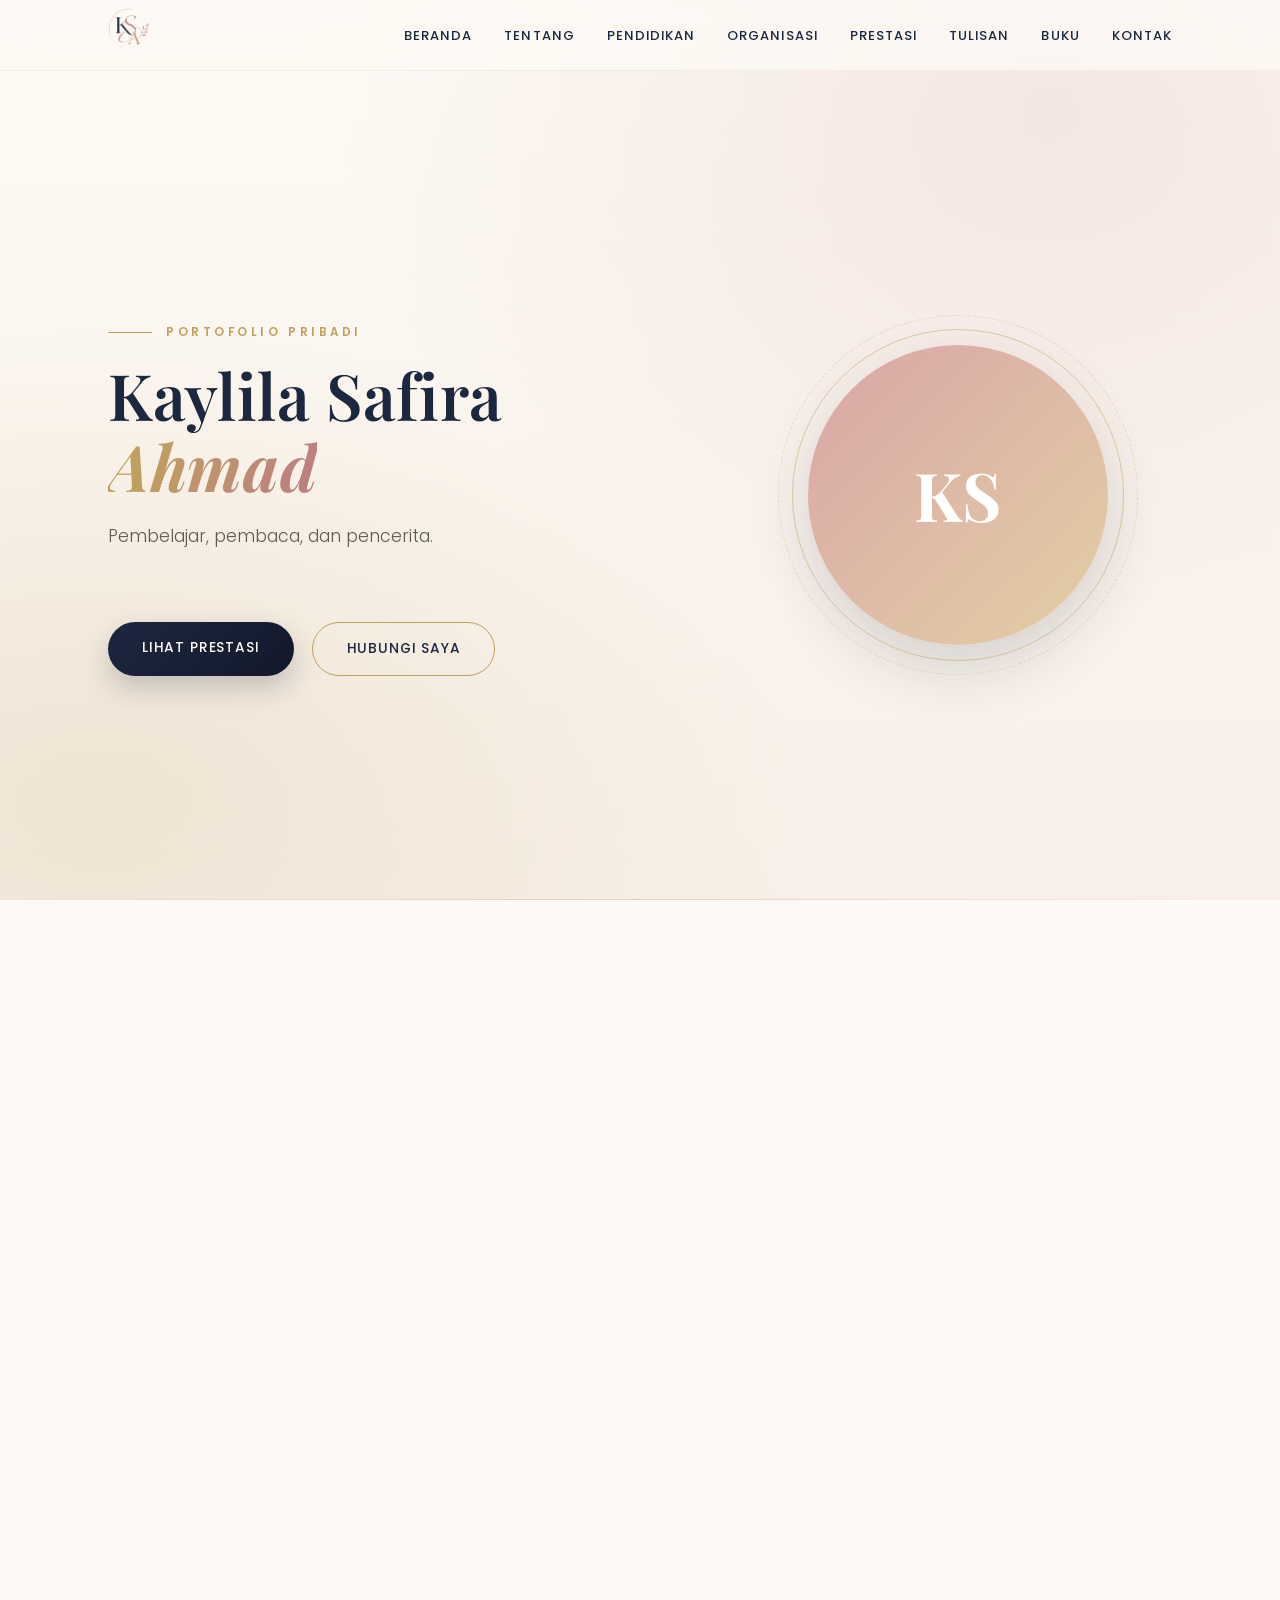
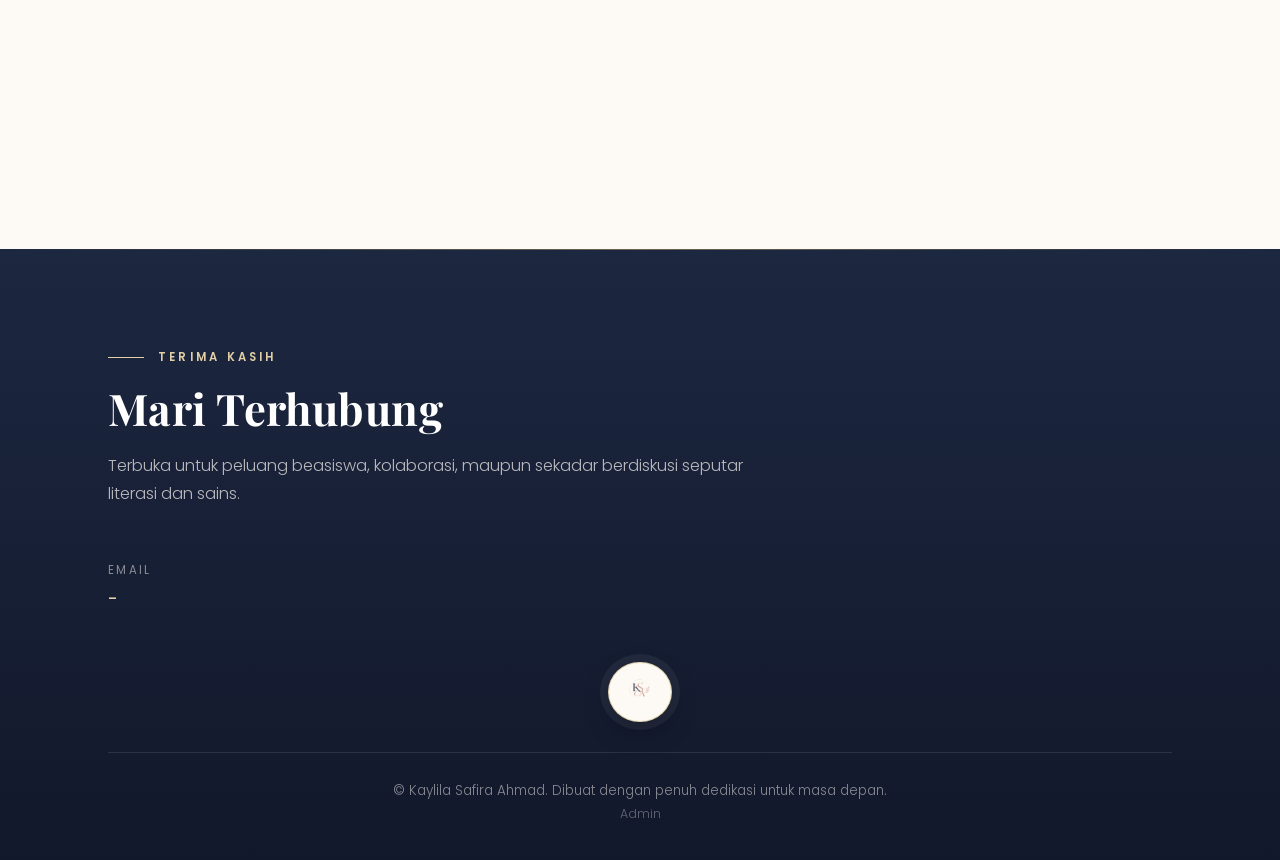
<file: index.html>
<!DOCTYPE html>
<html lang="id">
<head>
<meta charset="UTF-8">
<meta name="viewport" content="width=device-width, initial-scale=1.0">
<title>Kaylila Safira Ahmad — Portofolio</title>
<meta name="description" content="Portofolio pencapaian dan prestasi akademik Kaylila Safira Ahmad.">
<link rel="preconnect" href="https://fonts.googleapis.com">
<link href="https://fonts.googleapis.com/css2?family=Playfair+Display:ital,wght@0,500;0,600;0,700;1,600;1,700&family=Poppins:wght@300;400;500;600&display=swap" rel="stylesheet">
<link rel="stylesheet" href="style.css">
</head>
<body>

<nav class="navbar">
  <div class="nav-inner">
    <a href="#beranda" class="nav-brand"><img src="logo-nav.png" alt="Kaylila Safira Ahmad"></a>
    <ul class="nav-links" id="navLinks">
      <li><a href="#beranda">Beranda</a></li>
      <li><a href="#tentang">Tentang</a></li>
      <li><a href="#pendidikan">Pendidikan</a></li>
      <li><a href="#organisasi">Organisasi</a></li>
      <li><a href="#prestasi">Prestasi</a></li>
      <li><a href="#tulisan">Tulisan</a></li>
      <li><a href="#buku">Buku</a></li>
      <li><a href="#kontak">Kontak</a></li>
    </ul>
    <button class="nav-toggle" id="navToggle">&#9776;</button>
  </div>
</nav>

<header class="hero" id="beranda">
  <div class="container">
    <div>
      <span class="hero-eyebrow">Portofolio Pribadi</span>
      <h1 id="heroName">Kaylila Safira <span class="accent">Ahmad</span></h1>
      <p id="heroTagline">Pembelajar, pembaca, dan pencerita.</p>
      <div class="hero-meta" id="heroMeta"></div>
      <div class="btn-row">
        <a href="#prestasi" class="btn btn-primary">Lihat Prestasi</a>
        <a href="#kontak" class="btn btn-outline">Hubungi Saya</a>
      </div>
    </div>
    <div class="hero-photo-wrap">
      <div class="hero-photo" id="heroPhoto"><span class="initials">KS</span></div>
    </div>
  </div>
</header>

<section class="section reveal" id="tentang">
  <div class="container">
    <span class="eyebrow">Tentang Saya</span>
    <h2 class="section-title">Mengenal Lebih Dekat</h2>
    <p class="section-desc" id="aboutIntro" style="max-width:760px;"></p>
    <p class="section-desc" id="aboutMore" style="max-width:760px;"></p>
  </div>
</section>

<section class="section section-alt reveal" id="pendidikan">
  <div class="container">
    <span class="eyebrow">Jejak Akademik</span>
    <h2 class="section-title">Perjalanan Pendidikan</h2>
    <p class="section-desc">Jenjang pendidikan yang telah dan sedang ditempuh.</p>
    <div class="timeline" id="educationTimeline"></div>
  </div>
</section>

<section class="section reveal" id="organisasi">
  <div class="container">
    <span class="eyebrow">Pengalaman</span>
    <h2 class="section-title">Organisasi & Kegiatan</h2>
    <p class="section-desc">Keterlibatan dalam organisasi, kepanduan, dan program pengembangan diri.</p>
    <div class="timeline" id="orgTimeline"></div>
  </div>
</section>

<section class="section section-alt reveal" id="prestasi">
  <div class="container">
    <span class="eyebrow">Pencapaian</span>
    <h2 class="section-title">Prestasi & Perlombaan</h2>
    <p class="section-desc">Penghargaan dan capaian dari berbagai kompetisi yang pernah diikuti.</p>
    <div class="grid-cards" id="achievementGrid"></div>
  </div>
</section>

<section class="section reveal" id="tulisan">
  <div class="container">
    <span class="eyebrow">Karya</span>
    <h2 class="section-title">Tulisan & Karya Tulis</h2>
    <p class="section-desc">Karya tulis dan tulisan yang pernah dibuat.</p>
    <div class="list-block" id="writingsList"></div>
  </div>
</section>

<section class="section section-alt reveal" id="buku">
  <div class="container">
    <span class="eyebrow">Literasi</span>
    <h2 class="section-title">Preferensi Buku yang Saya Baca</h2>
    <p class="section-desc">Genre dan kategori bacaan favorit sebagai bagian dari kecintaan pada literasi.</p>
    <div class="list-block" id="booksList"></div>
  </div>
</section>

<footer class="footer" id="kontak">
  <div class="container">
    <span class="eyebrow">Terima Kasih</span>
    <h2 class="section-title">Mari Terhubung</h2>
    <p class="section-desc">Terbuka untuk peluang beasiswa, kolaborasi, maupun sekadar berdiskusi seputar literasi dan sains.</p>
    <div class="footer-grid footer-contact">
      <div>
        <div>Email</div>
        <a id="contactEmail" href="#">-</a>
      </div>
      <div id="contactIgWrap" style="display:none;">
        <div>Instagram</div>
        <a id="contactIg" href="#" target="_blank">-</a>
      </div>
    </div>
    <div class="footer-logo"><img src="logo-nav.png" alt="Monogram KSA"></div>
    <div class="footer-bottom">
      &copy; <span id="year"></span> Kaylila Safira Ahmad. Dibuat dengan penuh dedikasi untuk masa depan.
      <br><a href="admin.html" class="footer-admin">Admin</a>
    </div>
  </div>
</footer>

<script src="data.js"></script>
<script src="main.js"></s
</file>
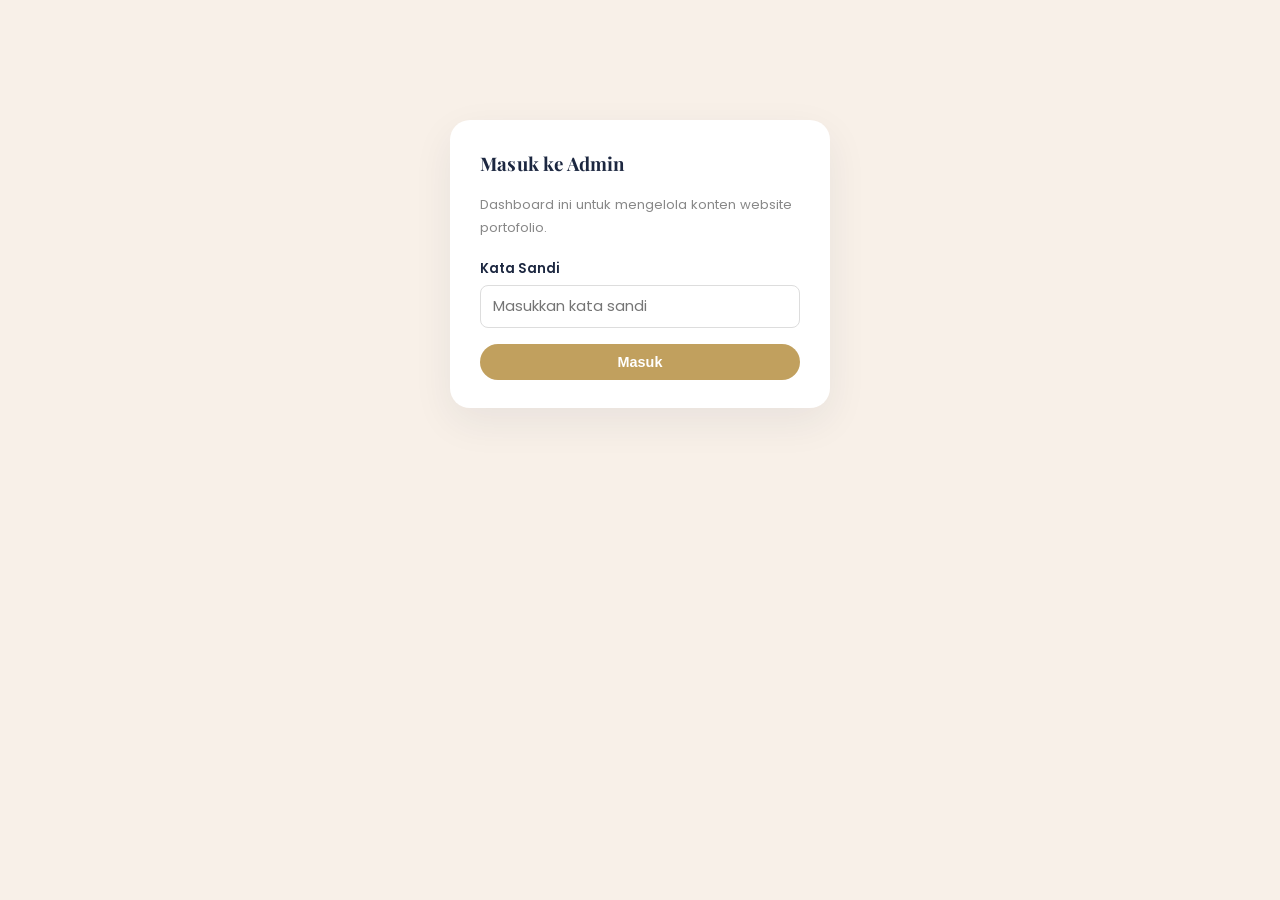
<file: admin.html>
<!DOCTYPE html>
<html lang="id">
<head>
<meta charset="UTF-8">
<meta name="viewport" content="width=device-width, initial-scale=1.0">
<title>Admin — Portofolio Kaylila</title>
<link rel="preconnect" href="https://fonts.googleapis.com">
<link href="https://fonts.googleapis.com/css2?family=Playfair+Display:wght@600;700&family=Poppins:wght@300;400;500;600;700&display=swap" rel="stylesheet">
<link rel="stylesheet" href="style.css">
<style>
  body{background:var(--cream-soft);}
  .admin-wrap{max-width:900px;margin:0 auto;padding:40px 24px 100px;}
  .admin-header{display:flex;justify-content:space-between;align-items:center;margin-bottom:30px;flex-wrap:wrap;gap:12px;}
  .admin-header a{font-size:.85rem;color:var(--navy);border:1px solid var(--navy);padding:8px 16px;border-radius:999px;}
  .panel{background:var(--white);border-radius:var(--radius);box-shadow:var(--shadow);padding:28px 30px;margin-bottom:26px;}
  .panel h3{margin-bottom:4px;}
  .panel .hint{font-size:.82rem;color:#888;margin-bottom:18px;}
  label{display:block;font-size:.82rem;font-weight:600;color:var(--navy);margin:12px 0 4px;}
  input[type=text],input[type=email],input[type=password],textarea{
    width:100%;padding:10px 12px;border:1px solid #ddd;border-radius:8px;font-family:'Poppins',sans-serif;font-size:.92rem;
  }
  textarea{min-height:70px;resize:vertical;}
  .entry-card{border:1px solid #eee;border-radius:12px;padding:16px 18px;margin-bottom:14px;position:relative;background:#fdfdfd;}
  .entry-actions{display:flex;gap:10px;margin-top:10px;}
  .btn-sm{padding:6px 14px;border-radius:999px;font-size:.8rem;font-weight:600;cursor:pointer;border:none;}
  .btn-del{background:#fde8e8;color:#c0392b;}
  .btn-add{background:var(--navy);color:#fff;margin-top:8px;}
  .btn-save{background:var(--gold);color:#fff;padding:10px 22px;border-radius:999px;border:none;font-weight:700;cursor:pointer;font-size:.9rem;}
  .btn-export{background:var(--navy);color:#fff;padding:10px 22px;border-radius:999px;border:none;font-weight:700;cursor:pointer;font-size:.9rem;}
  #loginGate{max-width:380px;margin:120px auto;text-align:center;}
  #loginGate .panel{text-align:left;}
  .note-box{background:#fff8e6;border:1px solid #f1e0a6;border-radius:12px;padding:14px 18px;font-size:.85rem;color:#7a6210;margin-bottom:24px;}
  .field-row{display:grid;grid-template-columns:1fr 1fr;gap:14px;}
  @media(max-width:600px){.field-row{grid-template-columns:1fr;}}
</style>
</head>
<body>

<div id="loginGate">
  <div class="panel">
    <h3>Masuk ke Admin</h3>
    <p class="hint">Dashboard ini untuk mengelola konten website portofolio.</p>
    <label>Kata Sandi</label>
    <input type="password" id="pwInput" placeholder="Masukkan kata sandi">
    <button class="btn-save" style="margin-top:16px;width:100%;" onclick="tryLogin()">Masuk</button>
    <p id="pwError" style="color:#c0392b;font-size:.82rem;display:none;margin-top:10px;">Kata sandi salah.</p>
  </div>
</div>

<div class="admin-wrap" id="adminPanel" style="display:none;">
  <div class="admin-header">
    <h2 style="margin:0;">Dashboard Admin</h2>
    <a href="index.html">&larr; Lihat Situs</a>
  </div>

  <div class="note-box">
    Situs ini bersifat <b>static</b>. Semua perubahan di sini disimpan sementara di browser.
    Setelah selesai edit, klik <b>Export data.js</b>, lalu ganti file <code>data.js</code> lama di folder website dengan file hasil unduhan ini,
    dan unggah ulang (redeploy) ke hosting.
  </div>

  <div class="panel" id="profilePanel">
    <h3>Profil</h3>
    <p class="hint">Informasi utama yang tampil di halaman Beranda &amp; Tentang.</p>
    <div id="profileFields"></div>
  </div>

  <div class="panel" id="pendidikanPanel">
    <h3>Pendidikan</h3>
    <p class="hint">Jenjang SD / SMP / SMA.</p>
    <div id="educationList"></div>
    <button class="btn-sm btn-add" onclick="addEntry('education')">+ Tambah Jenjang</button>
  </div>

  <div class="panel" id="orgPanel">
    <h3>Organisasi & Kegiatan</h3>
    <div id="orgList"></div>
    <button class="btn-sm btn-add" onclick="addEntry('organizations')">+ Tambah Kegiatan</button>
  </div>

  <div class="panel" id="achPanel">
    <h3>Prestasi & Lomba</h3>
    <div id="achList"></div>
    <button class="btn-sm btn-add" onclick="addEntry('achievements')">+ Tambah Prestasi</button>
  </div>

  <div class="panel" id="writePanel">
    <h3>Tulisan / Karya Tulis</h3>
    <div id="writeList"></div>
    <button class="btn-sm btn-add" onclick="addEntry('writings')">+ Tambah Tulisan</button>
  </div>

  <div class="panel" id="bookPanel">
    <h3>Preferensi Buku</h3>
    <div id="bookList"></div>
    <button class="btn-sm btn-add" onclick="addEntry('books')">+ Tambah Kategori Buku</button>
  </div>

  <div style="display:flex;gap:14px;justify-content:flex-end;">
    <button class="btn-export" onclick="exportData()">Export data.js</button>
  </div>
</div>

<script src="data.js"></script>
<script src="admin.js"></script>
</body>
</html>
</file>
<file: style.css>
/* ===== Portofolio Kaylila Safira Ahmad — style.css (refined cream-gold) ===== */
:root{
  --navy:#1c2740;
  --navy-deep:#12182b;
  --cream:#fdfaf5;
  --cream-soft:#f8f0e8;
  --rose:#d9a6a6;
  --rose-deep:#bd7f7f;
  --gold:#c1a05e;
  --gold-soft:#e3cfa5;
  --charcoal:#2b2b2b;
  --ink:#5d5a55;
  --white:#ffffff;
  --shadow:0 14px 40px rgba(28,39,64,.07);
  --shadow-hover:0 22px 50px rgba(28,39,64,.12);
  --radius:20px;
  --ease:cubic-bezier(.22,.61,.36,1);
}

*{box-sizing:border-box;}
html{scroll-behavior:smooth;}
::selection{background:var(--gold-soft);color:var(--navy);}
body{
  margin:0;
  font-family:'Poppins',sans-serif;
  color:var(--charcoal);
  background:var(--cream);
  line-height:1.75;
  overflow-x:hidden;
  -webkit-font-smoothing:antialiased;
}
h1,h2,h3,h4{
  font-family:'Playfair Display',serif;
  color:var(--navy);
  margin:0 0 .5rem;
  letter-spacing:.01em;
}
a{text-decoration:none;color:inherit;}
img{max-width:100%;display:block;}
.container{max-width:1120px;margin:0 auto;padding:0 28px;}

/* Eyebrow with gold rule */
.eyebrow{
  font-size:.72rem;
  letter-spacing:.28em;
  text-transform:uppercase;
  color:var(--gold);
  font-weight:600;
  margin-bottom:.9rem;
  display:inline-flex;
  align-items:center;
  gap:14px;
}
.eyebrow::before{
  content:"";
  width:36px;height:1px;
  background:linear-gradient(90deg,var(--gold),var(--gold-soft));
}

.section{padding:120px 0;position:relative;}
.section-alt{background:linear-gradient(180deg,var(--cream-soft) 0%, #f6ede3 100%);}
.section-title{
  font-size:clamp(2rem,3.4vw,2.9rem);
  margin-bottom:1.1rem;
  line-height:1.2;
}
.section-desc{max-width:660px;color:var(--ink);margin-bottom:3.2rem;font-size:1.02rem;font-weight:300;}

/* Scroll reveal */
.reveal{opacity:0;transform:translateY(28px);transition:opacity .8s var(--ease), transform .8s var(--ease);}
.reveal.visible{opacity:1;transform:none;}

/* ===== NAV ===== */
.navbar{
  position:fixed;top:0;left:0;right:0;z-index:100;
  background:rgba(253,250,245,.75);
  backdrop-filter:blur(14px);
  -webkit-backdrop-filter:blur(14px);
  border-bottom:1px solid rgba(193,160,94,.14);
  transition:box-shadow .3s var(--ease), background .3s var(--ease);
}
.navbar.scrolled{
  background:rgba(253,250,245,.94);
  box-shadow:0 6px 24px rgba(28,39,64,.06);
}
.nav-inner{display:flex;align-items:center;justify-content:space-between;padding:8px 28px;max-width:1120px;margin:0 auto;}
.nav-brand{display:flex;align-items:center;}
.nav-brand img{height:54px;width:auto;display:block;transition:transform .3s var(--ease);}
.nav-brand:hover img{transform:scale(1.06);}
.nav-links{display:flex;gap:32px;list-style:none;margin:0;padding:0;}
.nav-links a{
  font-size:.82rem;font-weight:500;color:var(--navy);
  letter-spacing:.08em;text-transform:uppercase;
  position:relative;padding-bottom:5px;
  transition:color .25s;
}
.nav-links a:after{
  content:"";position:absolute;left:50%;bottom:0;width:0;height:1.5px;
  background:var(--gold);transition:width .3s var(--ease), left .3s var(--ease);
}
.nav-links a:hover{color:var(--gold);}
.nav-links a:hover:after{width:100%;left:0;}
.nav-toggle{display:none;background:none;border:none;font-size:1.5rem;color:var(--navy);cursor:pointer;}

/* ===== HERO ===== */
.hero{
  min-height:100vh;
  display:flex;align-items:center;
  background:
    radial-gradient(ellipse at 82% 12%, rgba(217,166,166,.22), transparent 48%),
    radial-gradient(ellipse at 8% 88%, rgba(193,160,94,.16), transparent 42%),
    linear-gradient(180deg,var(--cream) 0%, var(--cream-soft) 100%);
  padding-top:90px;
  position:relative;
}
.hero::after{
  content:"";
  position:absolute;left:0;right:0;bottom:0;height:1px;
  background:linear-gradient(90deg,transparent,rgba(193,160,94,.35),transparent);
}
.hero .container{display:grid;grid-template-columns:1.15fr .85fr;gap:56px;align-items:center;}
.hero-eyebrow{
  color:var(--gold);font-weight:600;letter-spacing:.3em;
  text-transform:uppercase;font-size:.74rem;
  display:inline-flex;align-items:center;gap:14px;
}
.hero-eyebrow::before{content:"";width:44px;height:1px;background:var(--gold);}
.hero h1{
  font-size:clamp(2.6rem,5.4vw,4rem);
  line-height:1.12;margin:1rem 0 1.2rem;font-weight:600;
}
.hero h1 .accent{
  color:transparent;font-style:italic;font-weight:700;
  background:linear-gradient(120deg,var(--gold) 20%,var(--rose-deep) 90%);
  -webkit-background-clip:text;background-clip:text;
}
.hero p{max-width:520px;color:var(--ink);font-size:1.08rem;font-weight:300;margin-bottom:2rem;}
.hero-meta{display:flex;flex-wrap:wrap;gap:12px 30px;margin-bottom:2.4rem;font-size:.9rem;color:var(--navy);}
.hero-meta b{color:var(--gold);font-weight:600;}
.btn-row{display:flex;gap:18px;flex-wrap:wrap;}
.btn{
  display:inline-block;padding:14px 34px;border-radius:999px;
  font-weight:500;font-size:.86rem;letter-spacing:.06em;text-transform:uppercase;
  transition:transform .25s var(--ease), box-shadow .25s var(--ease), background .25s, color .25s;
}
.btn-primary{
  background:linear-gradient(135deg,var(--navy) 0%,var(--navy-deep) 100%);
  color:var(--cream);box-shadow:0 12px 28px rgba(28,39,64,.22);
}
.btn-primary:hover{transform:translateY(-3px);box-shadow:0 18px 36px rgba(28,39,64,.28);}
.btn-outline{border:1px solid var(--gold);color:var(--navy);}
.btn-outline:hover{background:var(--gold);color:var(--white);transform:translateY(-3px);}

.hero-photo-wrap{display:flex;justify-content:center;}
.hero-photo{
  width:300px;height:300px;border-radius:50%;
  display:flex;align-items:center;justify-content:center;
  background:linear-gradient(135deg,var(--rose) 0%,var(--gold-soft) 100%);
  box-shadow:0 24px 60px rgba(28,39,64,.16);
  position:relative;
}
.hero-photo::before{
  content:"";position:absolute;inset:-16px;border-radius:50%;
  border:1px solid rgba(193,160,94,.5);
}
.hero-photo::after{
  content:"";position:absolute;inset:-30px;border-radius:50%;
  border:1px dashed rgba(193,160,94,.28);
  animation:spin 60s linear infinite;
}
@keyframes spin{to{transform:rotate(360deg);}}
.hero-photo .initials{font-family:'Playfair Display',serif;font-size:4.2rem;color:var(--white);font-weight:700;}
.hero-photo img{width:100%;height:100%;object-fit:cover;border-radius:50%;position:relative;z-index:1;}

/* ===== TIMELINE ===== */
.timeline{position:relative;padding-left:36px;max-width:760px;}
.timeline::before{
  content:"";position:absolute;left:0;top:6px;bottom:6px;width:1px;
  background:linear-gradient(180deg,var(--gold-soft),rgba(193,160,94,.15));
}
.timeline-item{position:relative;margin-bottom:44px;}
.timeline-item:last-child{margin-bottom:0;}
.timeline-item::before{
  content:"";position:absolute;left:-41px;top:8px;width:11px;height:11px;border-radius:50%;
  background:var(--cream);border:2px solid var(--gold);
  box-shadow:0 0 0 5px rgba(193,160,94,.12);
}
.timeline-item .level{font-size:.72rem;letter-spacing:.2em;text-transform:uppercase;color:var(--gold);font-weight:600;}
.timeline-item h3{font-size:1.35rem;margin:.3rem 0 .15rem;}
.timeline-item .period{font-size:.82rem;color:#9a938a;margin-bottom:.5rem;display:block;font-style:italic;}
.timeline-item p{color:var(--ink);margin:0;font-size:.96rem;font-weight:300;}

/* ===== CARDS (Prestasi) ===== */
.grid-cards{display:grid;grid-template-columns:repeat(auto-fit,minmax(270px,1fr));gap:26px;}
.card{
  background:var(--white);border-radius:var(--radius);padding:30px 28px;
  box-shadow:var(--shadow);
  border:1px solid rgba(193,160,94,.16);
  position:relative;overflow:hidden;
  transition:transform .35s var(--ease), box-shadow .35s var(--ease), border-color .35s;
}
.card::before{
  content:"";position:absolute;top:0;left:0;right:0;height:3px;
  background:linear-gradient(90deg,var(--gold),var(--gold-soft));
  opacity:0;transition:opacity .35s;
}
.card:hover{transform:translateY(-6px);box-shadow:var(--shadow-hover);border-color:rgba(193,160,94,.4);}
.card:hover::before{opacity:1;}
.card .badge{
  width:44px;height:44px;border-radius:50%;
  background:linear-gradient(135deg,var(--cream-soft),#f3e6d3);
  border:1px solid rgba(193,160,94,.3);
  display:flex;align-items:center;justify-content:center;
  color:var(--gold);font-size:1.15rem;margin-bottom:16px;
}
.card h4{font-size:1.1rem;margin-bottom:.35rem;line-height:1.4;}
.card .event{font-size:.84rem;color:var(--rose-deep);font-weight:500;}
.card .year{
  float:right;font-size:.72rem;color:var(--gold);font-weight:600;
  letter-spacing:.08em;border:1px solid rgba(193,160,94,.35);
  padding:2px 10px;border-radius:999px;
}

/* ===== Writings / Books list ===== */
.list-block{display:flex;flex-direction:column;gap:20px;max-width:820px;}
.list-item{
  background:var(--white);border-radius:var(--radius);padding:28px 30px;
  box-shadow:var(--shadow);
  border:1px solid rgba(193,160,94,.14);
  border-left:3px solid var(--gold);
  transition:transform .3s var(--ease), box-shadow .3s var(--ease);
}
.list-item:hover{transform:translateX(6px);box-shadow:var(--shadow-hover);}
.list-item h4{margin-bottom:.3rem;font-size:1.12rem;}
.list-item .tag{font-size:.7rem;text-transform:uppercase;letter-spacing:.18em;color:var(--gold);font-weight:600;}
.list-item p{margin:.4rem 0 0;color:var(--ink);font-size:.95rem;font-weight:300;}

/* ===== FOOTER ===== */
.footer{
  background:linear-gradient(180deg,var(--navy) 0%,var(--navy-deep) 100%);
  color:var(--cream);padding:90px 0 34px;position:relative;
}
.footer::before{
  content:"";position:absolute;top:0;left:0;right:0;height:1px;
  background:linear-gradient(90deg,transparent,rgba(193,160,94,.5),transparent);
}
.footer h2{color:var(--white);}
.footer .eyebrow{color:var(--gold-soft);}
.footer .eyebrow::before{background:var(--gold-soft);}
.footer .section-desc{color:rgba(253,250,245,.7);}
.footer-grid{display:flex;flex-wrap:wrap;gap:44px;margin-bottom:48px;}
.footer-contact>div>div:first-child{
  font-size:.72rem;text-transform:uppercase;letter-spacing:.2em;
  color:rgba(253,250,245,.5);margin-bottom:.3rem;
}
.footer-contact a{color:var(--gold-soft);font-weight:500;font-size:1.02rem;transition:color .25s;}
.footer-contact a:hover{color:var(--white);}
.footer-admin{font-size:.78rem;color:rgba(253,250,245,.35);transition:color .25s;}
.footer-admin:hover{color:var(--gold-soft);}
.footer-logo{display:flex;justify-content:center;margin-bottom:30px;}
.footer-logo img{
  height:60px;width:auto;
  background:var(--cream);
  padding:16px 20px;border-radius:50%;
  border:1px solid rgba(193,160,94,.45);
  box-shadow:0 0 0 8px rgba(253,250,245,.05), 0 10px 26px rgba(0,0,0,.25);
}
.footer-bottom{
  border-top:1px solid rgba(253,250,245,.1);padding-top:26px;
  text-align:center;font-size:.84rem;color:rgba(253,250,245,.5);font-weight:300;
}

/* Decorative divider */
.divider-flourish{text-align:center;color:var(--gold);font-size:1.3rem;letter-spacing:.5em;margin:0 0 2.4rem;opacity:.55;}

/* ===== RESPONSIVE ===== */
@media (max-width:820px){
  .section{padding:88px 0;}
  .hero .container{grid-template-columns:1fr;text-align:center;gap:40px;}
  .hero-eyebrow{justify-content:center;}
  .hero-eyebrow::before{display:none;}
  .hero p{margin-left:auto;margin-right:auto;}
  .hero-meta{justify-content:center;}
  .btn-row{justify-content:center;}
  .hero-photo-wrap{order:-1;}
  .hero-photo{width:230px;height:230px;}
  .nav-links{
    position:fixed;top:70px;right:24px;background:var(--white);flex-direction:column;
    padding:22px 28px;border-radius:16px;box-shadow:var(--shadow-hover);display:none;gap:16px;
    border:1px solid rgba(193,160,94,.2);
  }
  .nav-links.open{display:flex;}
  .nav-toggle{display:block;}
  .timeline{padding-left:28px;}
  .eyebrow::before{width:24px;}
}
</file>
